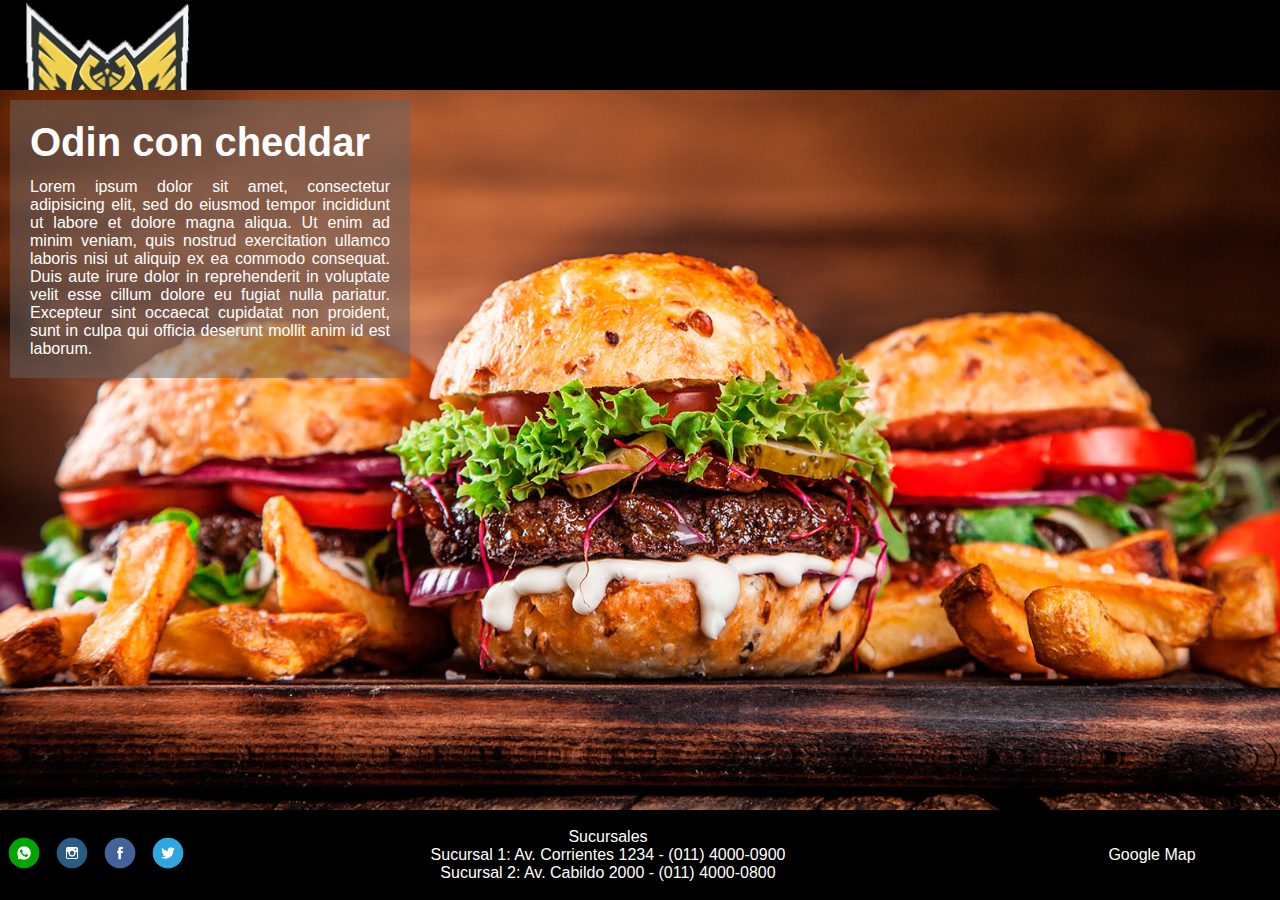
<file: index.html>
<!DOCTYPE html>
<html lang="es">
<head>
    <meta charset="utf-8" />
    <meta http-equiv="X-UA-Compatible" content="IE=edge">
    <title>The New Valhalla</title>
    <meta name="viewport" content="width=device-width, initial-scale=1">
    <link rel="stylesheet" type="text/css" media="screen" href="css/main.css" />
    <script src="js/main.js"></script>
</head>
<body>
    <header>
        <div class="logo">
            <img src="img/odin-logo.png" class="logo" alt="The New Valhalla logo">
        </div>

        <nav class="navbar">
            <a href="#">Inicio</a>
            <a href="#">¿Cómo comprar?</a>
            <a href="#">Sucursales</a>
            <a href="#">Contacto</a>
        </nav>
    </header>
    <main>
        <div class="big-image-container">
            <div class="my-slides slide1" style="background-image: url('img/hamburguesas/hamburguesas-1.jpg');">
                <div class="text-container">
                    <h2>Odin con cheddar</h2>
                    <p>Lorem ipsum dolor sit amet, consectetur
                    adipisicing elit, sed do eiusmod tempor incididunt ut
                    labore et dolore magna aliqua. Ut enim ad minim veniam,
                    quis nostrud exercitation ullamco laboris nisi ut aliquip
                    ex ea commodo consequat. Duis aute irure dolor in reprehenderit
                    in voluptate velit esse cillum dolore eu fugiat nulla pariatur.
                    Excepteur sint occaecat cupidatat non proident, sunt in culpa
                    qui officia deserunt mollit anim id est laborum.</p>
                </div>
            </div>
            <div class="my-slides slide2" style="background-image: url('img/hamburguesas/hamburguesas-2.jpg');">
                <div class="text-container">                
                <h2>Thor con bacon</h2>
                    <p>Lorem ipsum dolor sit amet, consectetur
                        adipisicing elit, sed do eiusmod tempor incididunt ut
                        labore et dolore magna aliqua. Ut enim ad minim veniam,
                        quis nostrud exercitation ullamco laboris nisi ut aliquip
                        ex ea commodo consequat. Duis aute irure dolor in reprehenderit
                        in voluptate velit esse cillum dolore eu fugiat nulla pariatur.
                        Excepteur sint occaecat cupidatat non proident, sunt in culpa
                        qui officia deserunt mollit anim id est laborum.</p>
                </div>
            </div>
            <div class="my-slides slide3" style="background-image: url('img/hamburguesas/hamburguesas-3.jpg');">
                <div class="text-container">                
                    <h2>Heimdall con dijon</h2>
                    <p>Lorem ipsum dolor sit amet, consectetur
                        adipisicing elit, sed do eiusmod tempor incididunt ut
                        labore et dolore magna aliqua. Ut enim ad minim veniam,
                        quis nostrud exercitation ullamco laboris nisi ut aliquip
                        ex ea commodo consequat. Duis aute irure dolor in reprehenderit
                        in voluptate velit esse cillum dolore eu fugiat nulla pariatur.
                        Excepteur sint occaecat cupidatat non proident, sunt in culpa
                        qui officia deserunt mollit anim id est laborum.</p>
                </div>
            </div>
            <div class="my-slides slide4" style="background-image: url('img/hamburguesas/hamburguesas-4.jpg');">
                <div class="text-container">                
                    <h2>Freyr vegano</h2>
                    <p>Lorem ipsum dolor sit amet, consectetur
                        adipisicing elit, sed do eiusmod tempor incididunt ut
                        labore et dolore magna aliqua. Ut enim ad minim veniam,
                        quis nostrud exercitation ullamco laboris nisi ut aliquip
                        ex ea commodo consequat. Duis aute irure dolor in reprehenderit
                        in voluptate velit esse cillum dolore eu fugiat nulla pariatur.
                        Excepteur sint occaecat cupidatat non proident, sunt in culpa
                        qui officia deserunt mollit anim id est laborum.</p>
                </div>
            </div>
        </div>
    </main>
    <footer>
        <nav class="social">
            <a href="#"><img src="img/social/whatsapp.png" width="40px" height="40px"></a>            
            <a href="#"><img src="img/social/instagram.png" width="40px" height="40px"></a>
            <a href="#"><img src="img/social/facebook.png" width="40px" height="40px"></a>
            <a href="#"><img src="img/social/twitter.png" width="40px" height="40px"></a>
        </nav>
        <div class="info">
            <p>Sucursales</p>
            <ul>
                <li>Sucursal 1: Av. Corrientes 1234 - (011) 4000-0900</li>
                <li>Sucursal 2: Av. Cabildo 2000 - (011) 4000-0800</li>
            </ul>
        </div>
        <div class="map">
            <p>Google Map</p>
        </div>
    </footer>
    <script src="js/main.js"></script>
</body>
</html>
</file>
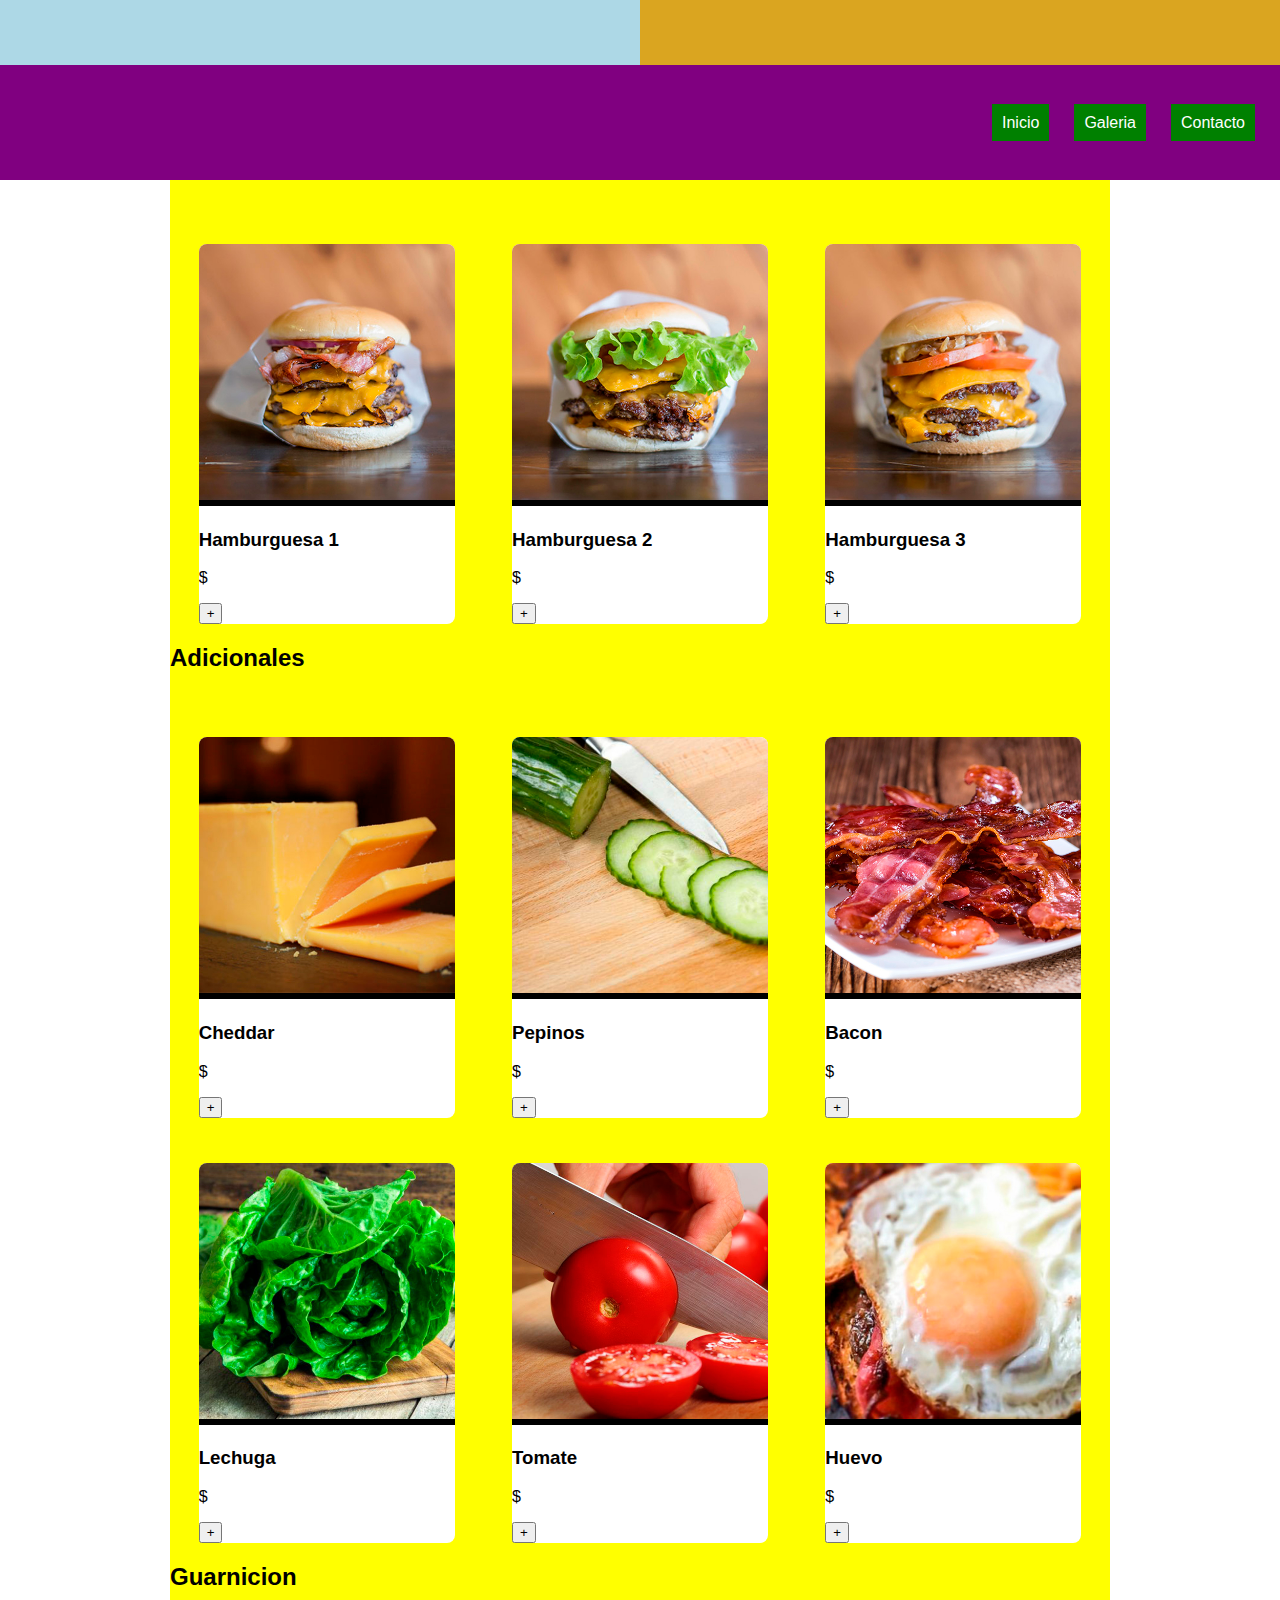
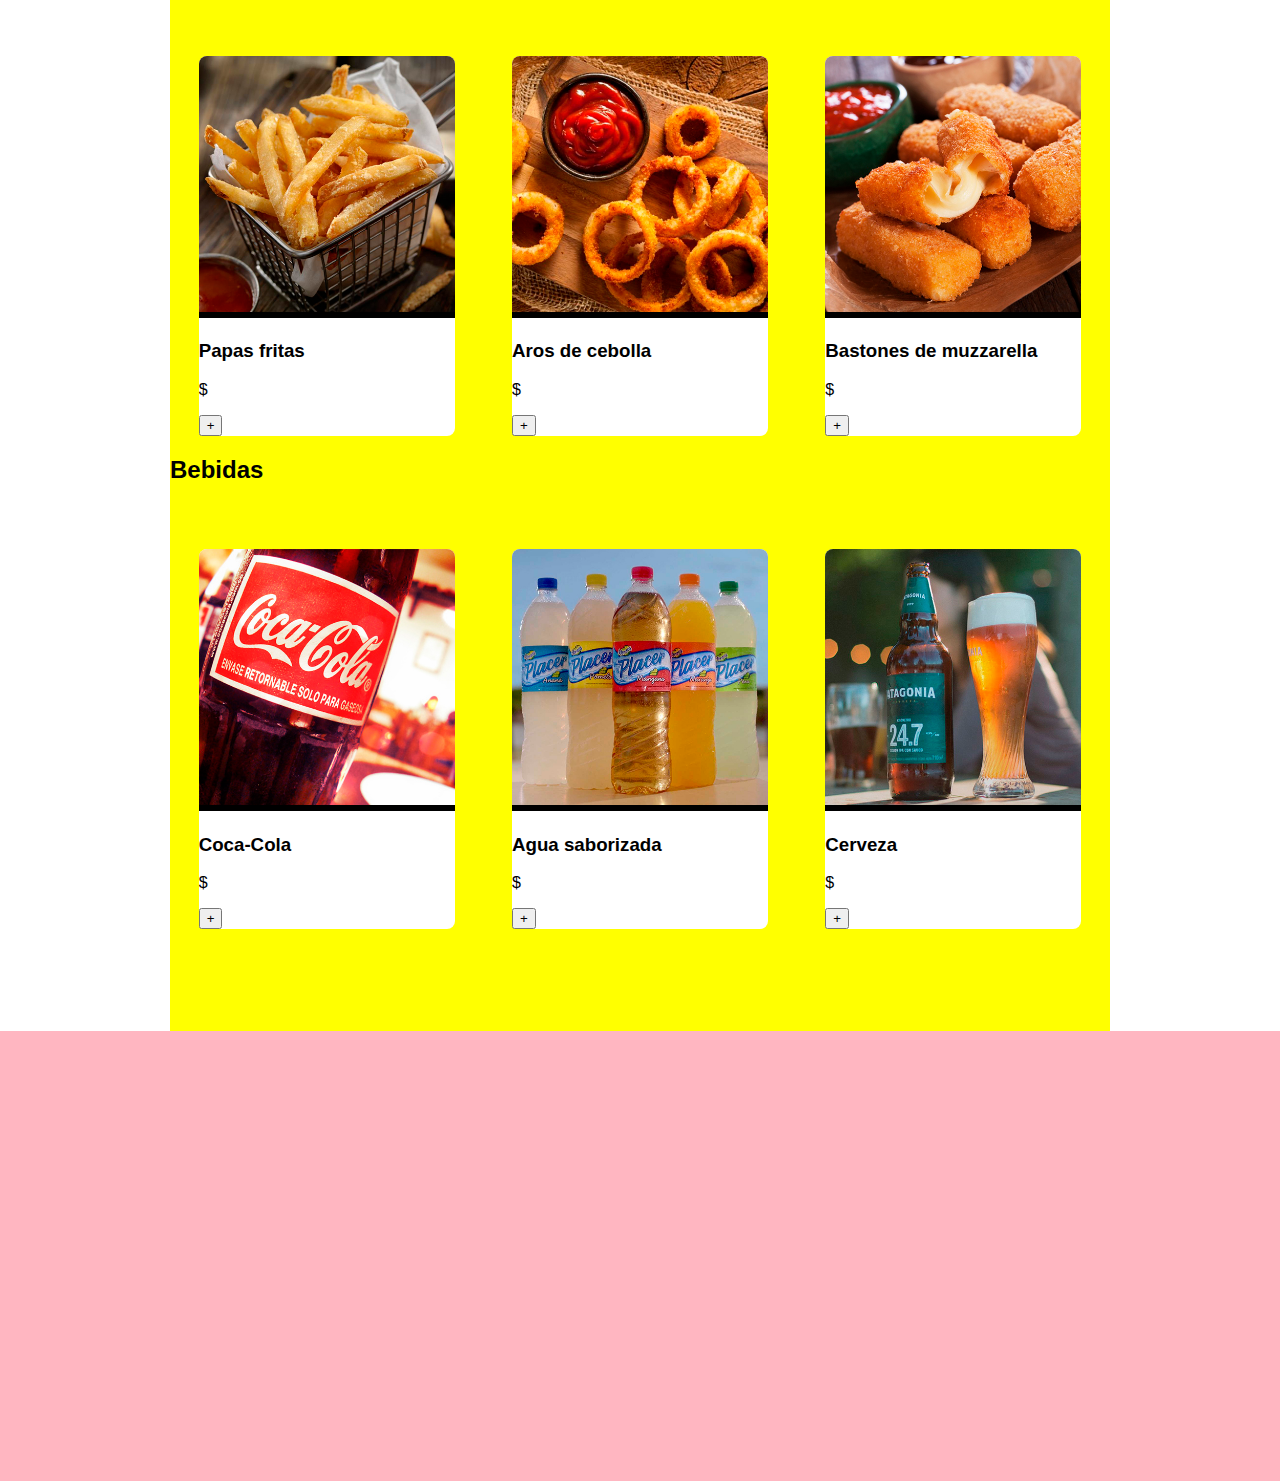
<file: _old/index.html>
<!DOCTYPE html>
<html lang="en">

<head>
  <meta charset="UTF-8">
  <meta name="viewport" content="width=device-width, initial-scale=1.0">
  <meta http-equiv="X-UA-Compatible" content="ie=edge">
  <title>Document</title>
  <style>
    body {
      padding: 0;
      margin: 0;
      font-family: sans-serif;
    }

    header {
      position: fixed;
      top: 0;
      display: flex;
      flex-wrap: wrap;
      justify-content: space-between;
      height: 20vh;
    }

    .div1 {
      background: lightblue;
      width: 50vw;
    }

    .div2 {
      background: goldenrod;
      width: 50vw;
    }

    nav {
      background: purple;
      width: 100vw;
      display: flex;
      justify-content: flex-end;
      align-items: center;
    }

    nav ul {
      list-style: none;
      padding: 0;
      display: flex;
    }

    nav ul li {
      margin-right: 25px;
    }

    nav ul li a {
      text-decoration: none;
      color: white;
      background: green;
      padding: 10px;
    }

    .contenedor-main {
      margin-top: 131px;
      display: flex;
      justify-content: center;
      /* margin-top: 130px; */
    }

    .main {
      background: yellow;
      width: 940px;
      height: 2500px;
    }

    section ul {
      padding: 0;
      list-style: none;
      display: flex;
      justify-content: space-around;
      flex-wrap: wrap;
    }

    section ul li {
      background: white;
      border-radius: 8px;
      width: 20vw;
      margin-top: 5vh;
    }

    section ul li img {
      width: 20vw;
      border-top-right-radius: 8px;
      border-top-left-radius: 8px;
      border-bottom: 6px solid black;
    }

    footer {
      height: 50vh;
      background: lightpink;
    }
  </style>
</head>

<body>
  <header>
    <div class="div1"></div>
    <div class="div2"></div>
    <nav>
      <ul>
        <li><a href="index.html">Inicio</a></li>
        <li><a href="galeria.html">Galeria</a></li>
        <li><a href="contacto.html">Contacto</a></li>
      </ul>
    </nav>
  </header>
  <div class="contenedor-main">
    <main class="main">
      <section>
        <h2>Hamburguesas</h2>
        <ul>
          <li><img src="img/hamb1.jpg" alt="hamburguesa">
            <h3>Hamburguesa 1</h3>
            <p>$</p><button>+</button></li>
          <li><img src="img/hamb2.jpg" alt="hamburguesa">
            <h3>Hamburguesa 2</h3>
            <p>$</p><button>+</button></li>
          <li><img src="img/hamb3.jpg" alt="hamburguesa">
            <h3>Hamburguesa 3</h3>
            <p>$</p><button>+</button></li>
        </ul>
      </section>
      <section>
        <h2>Adicionales</h2>
        <ul>
          <li><img src="img/cheddar.jpg" alt="queso cheddar">
            <h3>Cheddar</h3>
            <p>$</p><button>+</button></li>
          <li><img src="img/pepinos.jpg" alt="pepinos">
            <h3>Pepinos</h3>
            <p>$</p><button>+</button></li>
          <li><img src="img/bacon.jpg" alt="bacon">
            <h3>Bacon</h3>
            <p>$</p><button>+</button></li>
          <li><img src="img/lechuga.jpg" alt="lechuga">
            <h3>Lechuga</h3>
            <p>$</p><button>+</button></li>
          <li><img src="img/tomate.jpg" alt="tomate">
            <h3>Tomate</h3>
            <p>$</p><button>+</button></li>
          <li><img src="img/huevo.jpg" alt="huevo frito">
            <h3>Huevo</h3>
            <p>$</p><button>+</button></li>
        </ul>
      </section>
      <section>
        <h2>Guarnicion</h2>
        <ul>
          <li><img src="img/papas.jpg" alt="papas fritas">
            <h3>Papas fritas</h3>
            <p>$</p><button>+</button></li>
          <li><img src="img/arosdecebolla.jpg" alt="aros de cebolla">
            <h3>Aros de cebolla</h3>
            <p>$</p><button>+</button></li>
          <li><img src="img/bastonesqueso.jpg" alt="bastones de queso">
            <h3>Bastones de muzzarella</h3>
            <p>$</p><button>+</button></li>
        </ul>
      </section>
      <section>
        <h2>Bebidas</h2>
        <ul>
          <li><img src="img/coca.jpg" alt="gaseosa">
            <h3>Coca-Cola</h3>
            <p>$</p><button>+</button></li>
          <li><img src="img/aguasaborizada.jpg" alt="agua saborizada">
            <h3>Agua saborizada</h3>
            <p>$</p><button>+</button></li>
          <li><img src="img/cerveza.jpg" alt="cerveza">
            <h3>Cerveza</h3>
            <p>$</p><button>+</button></li>
        </ul>
      </section>
    </main>
  </div>
  <footer>

  </footer>
</body>

</html>
</file>
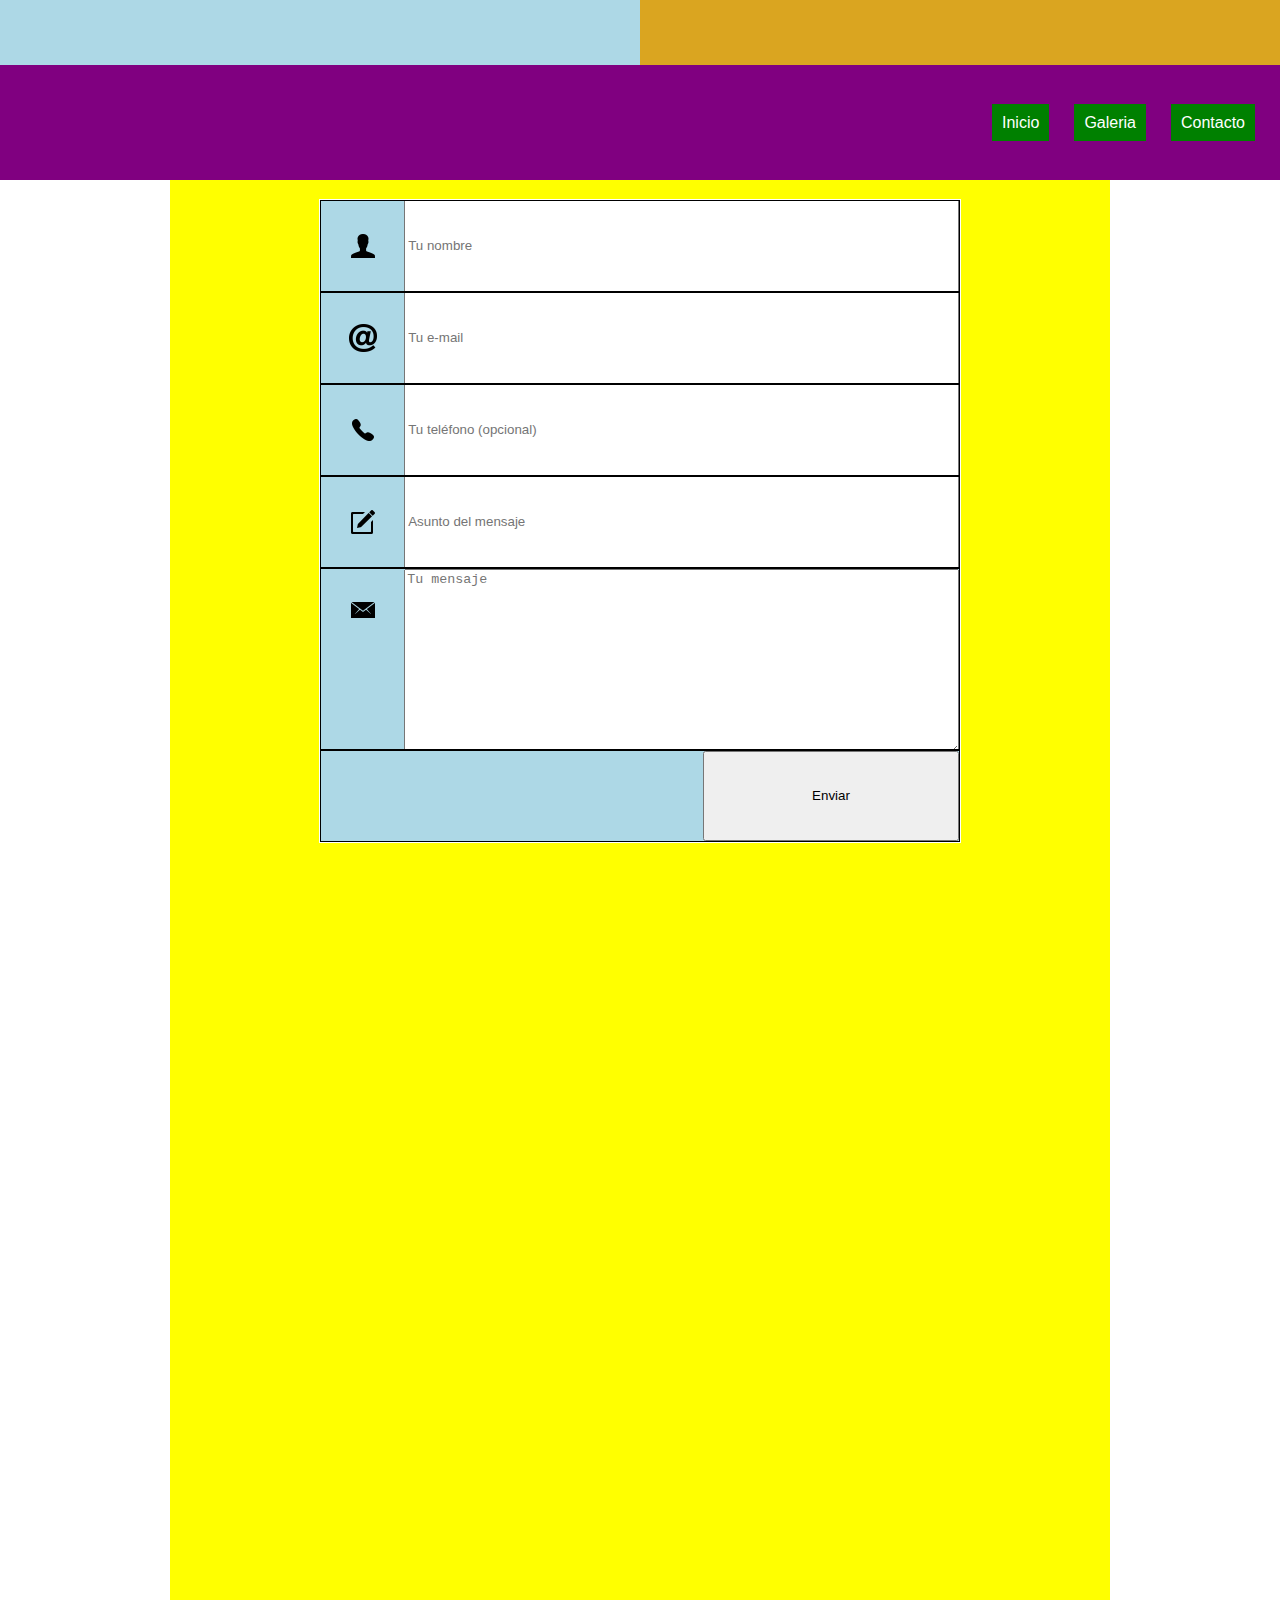
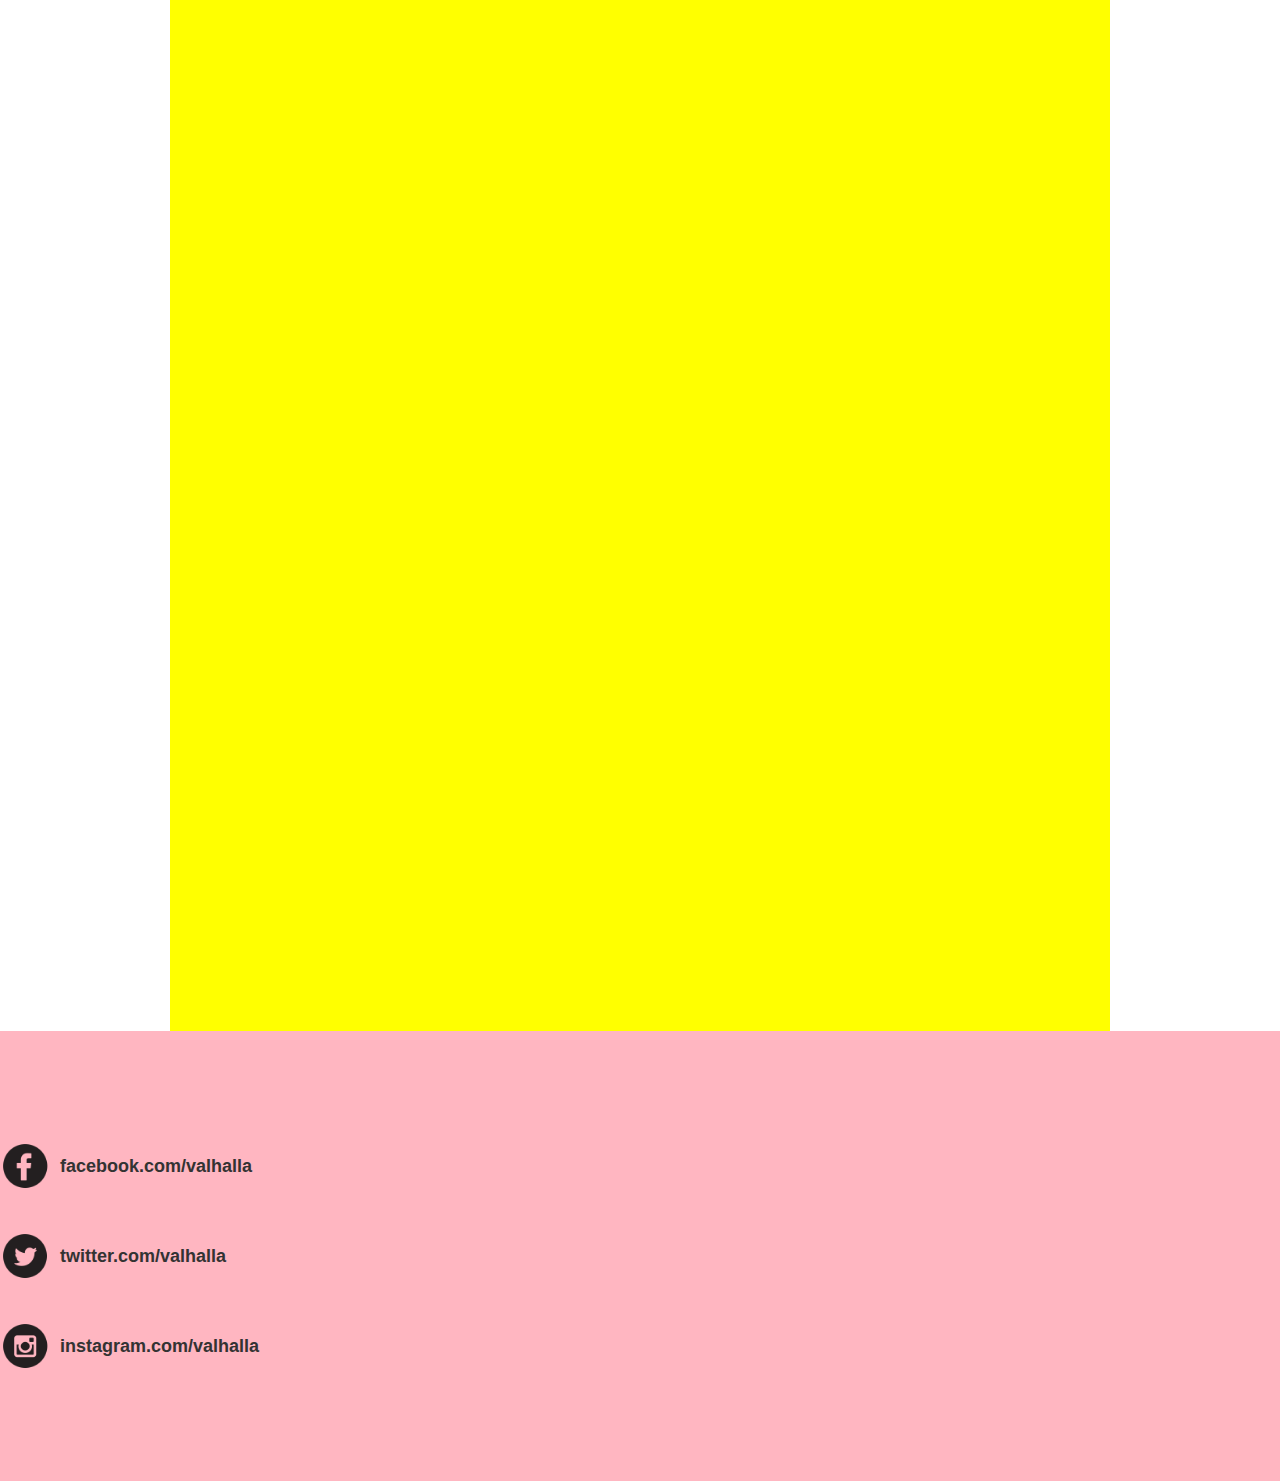
<file: contacto.html>
<!DOCTYPE html>
<html lang="en">

<head>
  <meta charset="UTF-8">
  <meta name="viewport" content="width=device-width, initial-scale=1.0">
  <meta http-equiv="X-UA-Compatible" content="ie=edge">
  <title>Document</title>
  <style>
    body {
      padding: 0;
      margin: 0;
      font-family: sans-serif;
    }

    header {
      position: fixed;
      top: 0;
      display: flex;
      flex-wrap: wrap;
      justify-content: space-between;
      height: 20vh;
    }

    .div1 {
      background: lightblue;
      width: 50vw;
    }

    .div2 {
      background: goldenrod;
      width: 50vw;
    }

    nav {
      background: purple;
      width: 100vw;
      display: flex;
      justify-content: flex-end;
      align-items: center;
    }

    nav ul {
      list-style: none;
      padding: 0;
      display: flex;
    }

    nav ul li {
      margin-right: 25px;
    }

    nav ul li a {
      text-decoration: none;
      color: white;
      background: green;
      padding: 10px;
    }

    .contenedor-main {
      margin-top: 131px;
      display: flex;
      justify-content: center;
      /* margin-top: 130px; */
    }

    .main {
      background: yellow;
      width: 940px;
      height: 2500px;
    }

    section ul {
      padding: 0;
      list-style: none;
      display: flex;
      justify-content: space-around;
      flex-wrap: wrap;
    }

    section ul li {
      background: white;
      border-radius: 8px;
      width: 20vw;
      margin-top: 5vh;
    }

    section ul li img {
      width: 20vw;
      border-top-right-radius: 8px;
      border-top-left-radius: 8px;
      border-bottom: 6px solid black;
    }

    footer {
      display: flex;
      justify-content: space-between;
      height: 50vh;
      background: lightpink;
    }

    /* Formulario */
    form {
        display: flex;
        flex-wrap: wrap;
        width: 50vw;
        background-color: lightblue;
        border: 1px solid white;
    }
    .form-field {
      margin: 0;
      padding: 0;
      width: 50vw;
      height: 10vh;
      display: flex;
      align-items: center;
      border: 1px solid black;
      overflow: hidden;
    }
    .form-field.message {
      height: 20vh;
      align-items:flex-start;
    }
    .form-field:last-child {
      justify-content:flex-end;
    }
    form input {
      width: 48vw;
      height: 10vh;
    }
    form textarea {
      width: 48vw;
      height: 20vh;
    }
    form img {
      width: 32px;
      padding: 2vw;
    }
    form .btn-submit {
      width: 20vw;
    }

    /* Redes sociales */
    .social-links {
        padding: 0;
        margin: 0;
        display: flex;
        flex-direction: column;
        align-items: left;
        justify-content: center;
        width: 30vw;
        height: 50vh;
    }
    .social-links li {
        display: flex;
        align-items: center;
        height: 10vh;
        list-style: none;
    }
    .social-links li:hover {
        color: #fff;
        text-decoration: underline;        
    }
    .social-links li a {
        display: flex;
        align-items: center;
        text-decoration: none;
    }
    .social-links img {
        width: 50px;
    }
    .social-links span {
        margin-left: 10px;
        font-size: 18px;
        font-weight: bold;
        color: #333;
    }

    /* Mapa */
    .map {
        display: flex;
        align-items: center;
        margin-right: 10px;
    }
    .contacto {
        display: flex;
        justify-content: center;
    }
  </style>
</head>

<body>
  <header>
    <div class="div1"></div>
    <div class="div2"></div>
    <nav>
      <ul>
        <li><a href="index.html">Inicio</a></li>
        <li><a href="galeria.html">Galeria</a></li>
        <li><a href="contacto.html">Contacto</a></li>
      </ul>
    </nav>
  </header>
  <div class="contenedor-main">
    <main class="main">
      <section>
        <h2>Contacto</h2>
        <div class="contacto">
            <form>
                <div class="form-field">
                  <img src="img/iconos/person-icon.png">
                  <input type="text" name="nombre" placeholder="Tu nombre">
                </div>
                <div class="form-field">
                  <img src="img/iconos/email-icon.png">
                  <input type="email" name="email" placeholder="Tu e-mail">
                </div>
                <div class="form-field">
                  <img src="img/iconos/phone-icon.png">
                  <input type="phone" name="telefono" placeholder="Tu teléfono (opcional)">
                </div>
                <div class="form-field">
                  <img src="img/iconos/pencil-icon.png">
                  <input type="text" name="asunto" placeholder="Asunto del mensaje">
                </div>
                <div class="form-field message">
                  <img src="img/iconos/envelope-icon.png">
                  <textarea placeholder="Tu mensaje"></textarea>
                </div>
                <div class="form-field">
                  <input type="submit" class="btn-submit" value="Enviar">
                </div>
            </form>
        </div>
    </section>
    </main>
  </div>
  <footer>
    <ul class="social-links">
        <li><a href=""><img src="img/iconos/facebook-icon.png"><span class="text">facebook.com/valhalla</span></a></li>
        <li><a href=""><img src="img/iconos/twitter-icon.png"><span class="text">twitter.com/valhalla</span></a></li>
        <li><a href=""><img src="img/iconos/instagram-icon.png"><span class="text">instagram.com/valhalla</span></a></li>        
    </ul>
    <div class="map">
        <iframe src="https://www.google.com/maps/embed?pb=!1m18!1m12!1m3!1d3283.4727537228473!2d-58.37535568525251!3d-34.61749166573304!2m3!1f0!2f0!3f0!3m2!1i1024!2i768!4f13.1!3m3!1m2!1s0x95bccb2b201a10cf%3A0x6f53d35860f67473!2sVALHALLA+Bar+Vikingo!5e0!3m2!1sen!2sus!4v1525806824834" width="280" height="280" frameborder="0" style="border:0" allowfullscreen></iframe>        
    </div>
  </footer>
</body>

</html>
</file>
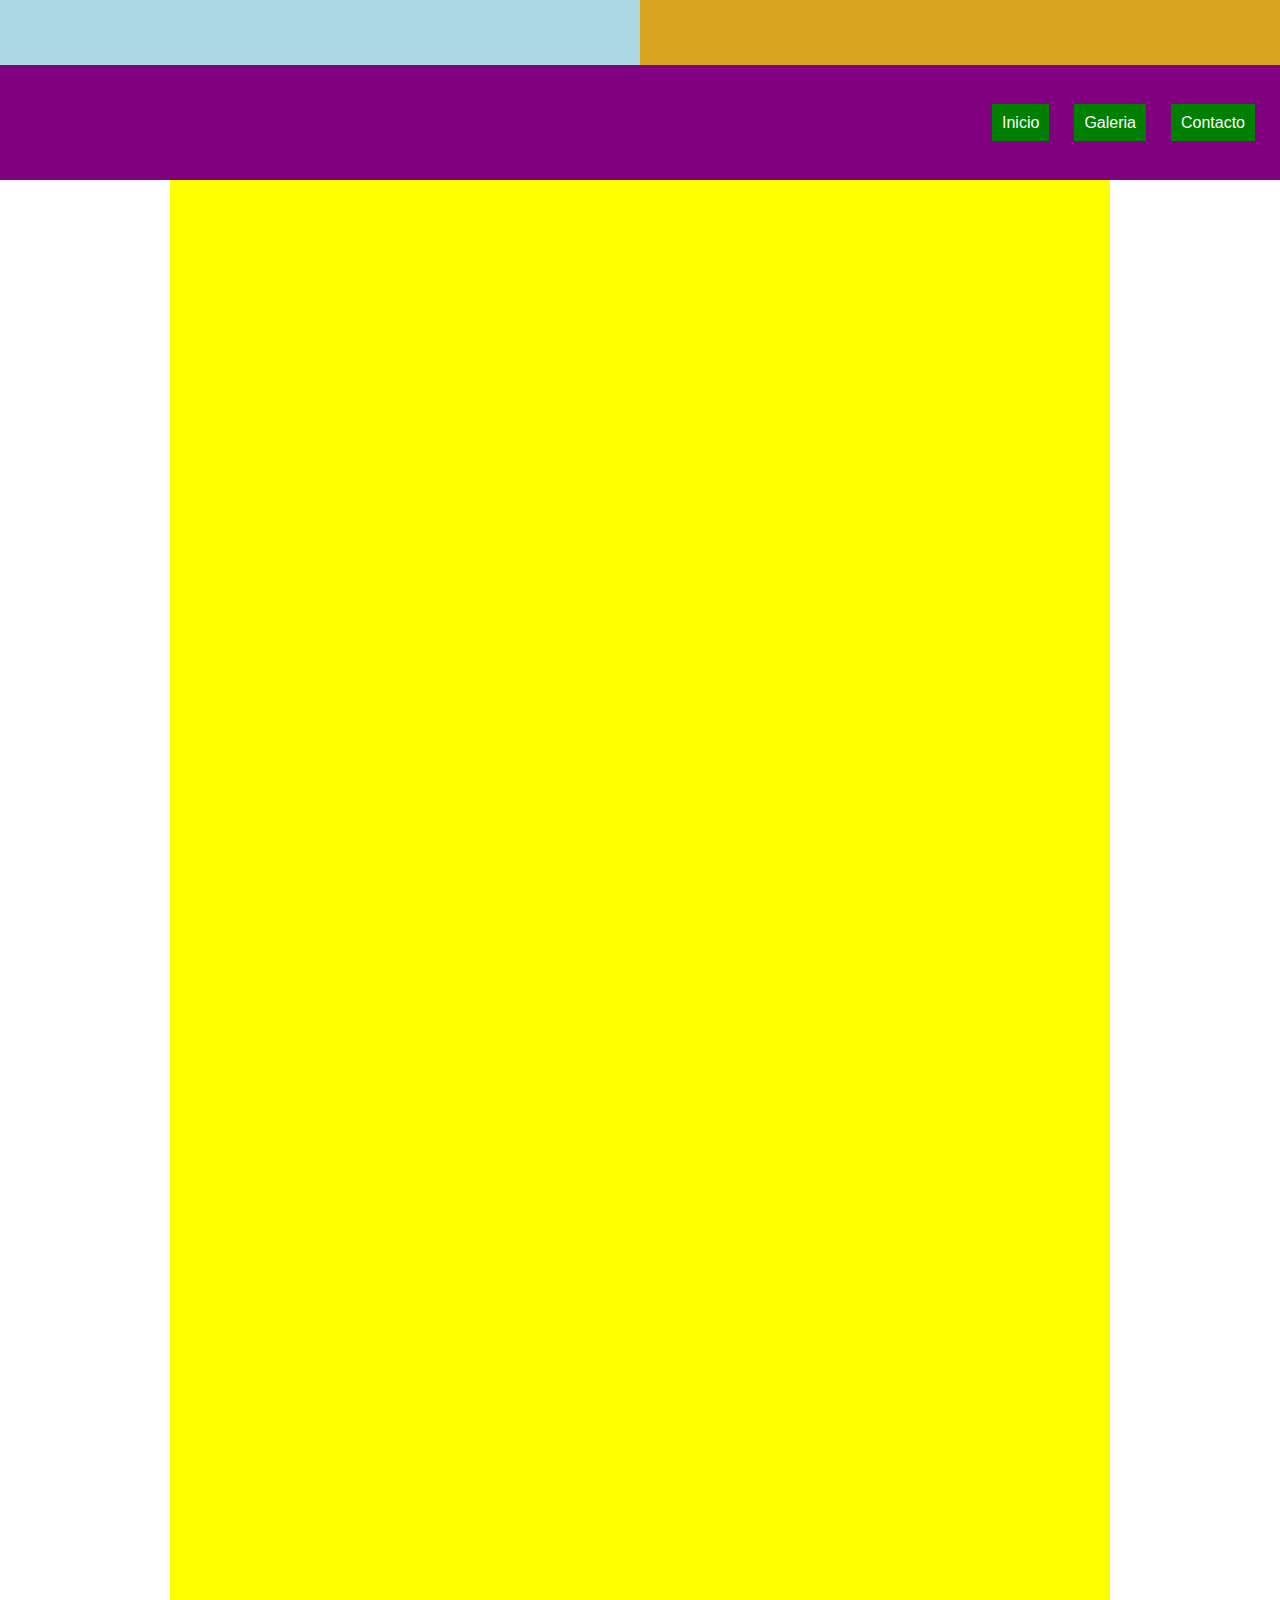
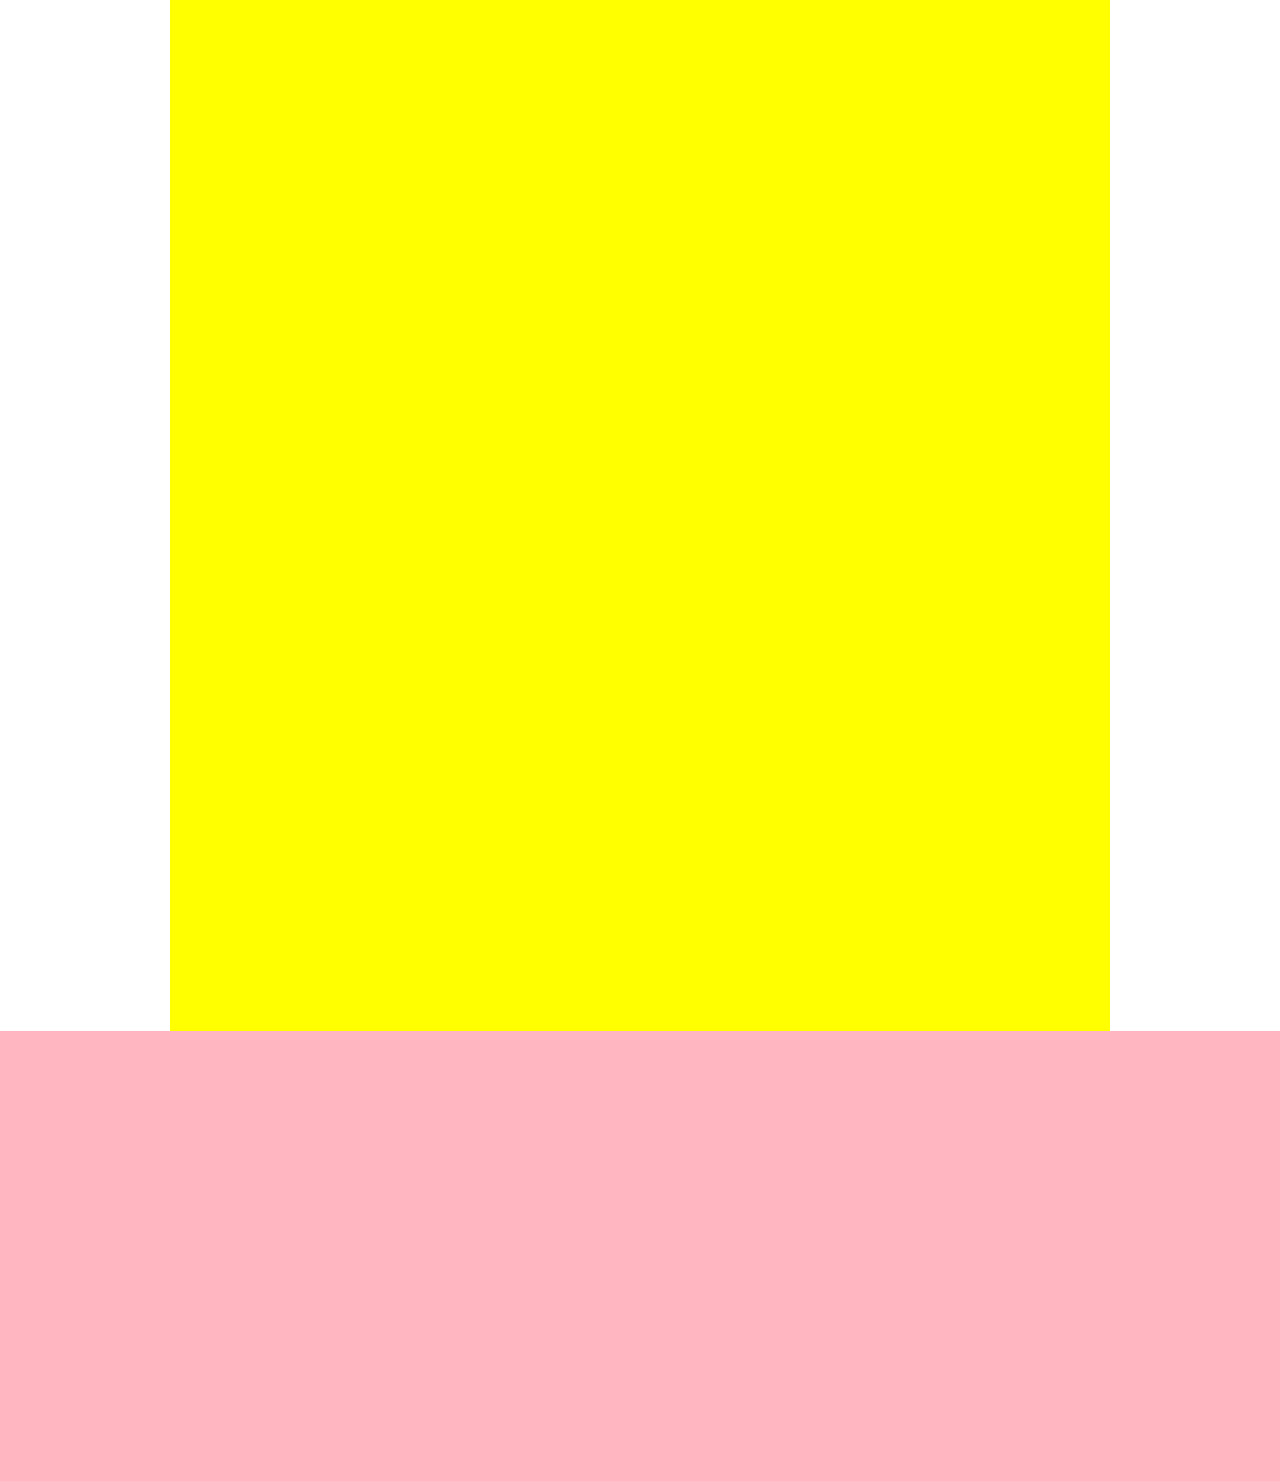
<file: galeria.html>
<!DOCTYPE html>
<html lang="en">

<head>
  <meta charset="UTF-8">
  <meta name="viewport" content="width=device-width, initial-scale=1.0">
  <meta http-equiv="X-UA-Compatible" content="ie=edge">
  <title>Document</title>
  <style>
    body {
      padding: 0;
      margin: 0;
      font-family: sans-serif;
    }

    header {
      position: fixed;
      top: 0;
      display: flex;
      flex-wrap: wrap;
      justify-content: space-between;
      height: 20vh;
    }

    .div1 {
      background: lightblue;
      width: 50vw;
    }

    .div2 {
      background: goldenrod;
      width: 50vw;
    }

    nav {
      background: purple;
      width: 100vw;
      display: flex;
      justify-content: flex-end;
      align-items: center;
    }

    nav ul {
      list-style: none;
      padding: 0;
      display: flex;
    }

    nav ul li {
      margin-right: 25px;
    }

    nav ul li a {
      text-decoration: none;
      color: white;
      background: green;
      padding: 10px;
    }

    .contenedor-main {
      margin-top: 131px;
      display: flex;
      justify-content: center;
      /* margin-top: 130px; */
    }

    .main {
      background: yellow;
      width: 940px;
      height: 2500px;
    }

    section ul {
      padding: 0;
      list-style: none;
      display: flex;
      justify-content: space-around;
      flex-wrap: wrap;
    }

    section ul li {
      background: white;
      border-radius: 8px;
      width: 20vw;
      margin-top: 5vh;
    }

    section ul li img {
      width: 20vw;
      border-top-right-radius: 8px;
      border-top-left-radius: 8px;
      border-bottom: 6px solid black;
    }

    footer {
      height: 50vh;
      background: lightpink;
    }
    form {
        display: flex;
        flex-wrap: wrap;
        width: 20vw;
    }

    form input, form textarea {
        width: 20vw;
        padding: 5px;
        margin: 2px;
    }
  </style>
</head>

<body>
  <header>
    <div class="div1"></div>
    <div class="div2"></div>
    <nav>
      <ul>
        <li><a href="index.html">Inicio</a></li>
        <li><a href="galeria.html">Galeria</a></li>
        <li><a href="contacto.html">Contacto</a></li>
      </ul>
    </nav>
  </header>
  <div class="contenedor-main">
    <main class="main">
      <section>
        <h2>Galería</h2>
      </section>
    </main>
  </div>
  <footer>

  </footer>
</body>

</html>
</file>
<file: css/main.css>
* {
    margin: 0;
    padding: 0;
    box-sizing: border-box;
}

html {
    height: 100%;
    font-family: Arial, Helvetica, sans-serif;
    color: white;
}

body {
    height: 100%;
}

header, main, footer {
    background-color: black;
}

header {
    width: 100%;
    height: 10%;

    display: flex;
    flex-wrap: wrap;
    justify-content: space-between;
}

.logo {
    width: 20%;
}

.logo img {
    width: auto;
    height: 100%;
    margin-left: 20px;
    padding: 3px;
}

.navbar {
    width: 35%;
    margin-right: 10px;

    display: flex;
    flex-wrap: wrap;
    justify-content: space-around;
    align-items: center;
}

.navbar a {
    color: white;
    font-size: 13px;
    font-weight: bold;
    text-transform: uppercase;
    text-decoration: none;
}

.navbar a:hover {
    text-decoration: underline;
}

main {
    width: 100%;
    height: 80%;
    overflow: hidden;

    display: flex;
    flex-direction: row;
    align-items: center;
    justify-content: center;
}

.big-image-container {
    width: 100%;
    height: 100%;
}

.my-slides {
    width: 100%;
    height: 100%;
    background-position: center center;
    background-size: cover;
}

.text-container {
    position: absolute; /* tuve que ponerlo para que tome el margin */
    width: 400px;
    padding: 20px;
    margin: 10px;
    text-align: justify;
    background-color: rgba(100,100,100,0.5);
}

.text-container h2 {
    margin-bottom: 13px;
}

.my-slides h2 {
    font-size: 2.5em;
}

footer {
    width: 100%;
    height: 10%;

    display: flex;
    flex-wrap: wrap;
    justify-content: space-between;
    align-items: center;
}

.social {
    width: 15%;
    display: flex;
    justify-content: space-around;
}

.social img {
    border: 3px solid black;
    border-radius: 100%;   
}

.social img:hover {
    border: 3px solid white;
    border-radius: 100%;
}

.info {
    color: white;
    width: 60%;
    text-align: center;
    list-style: none;
}

.info ul {
    list-style: none;
}

.map {
    color: white;
    width: 20%;
    text-align: center;
}

@media (max-width: 760px){
    header {
        height: 20%;
    }
    main {
        height: 60%;
    }
    footer {
        height: 20%;
    }
    .social, .info, .map {
        width: 100%;
        justify-content: center;
    }
}
</file>
